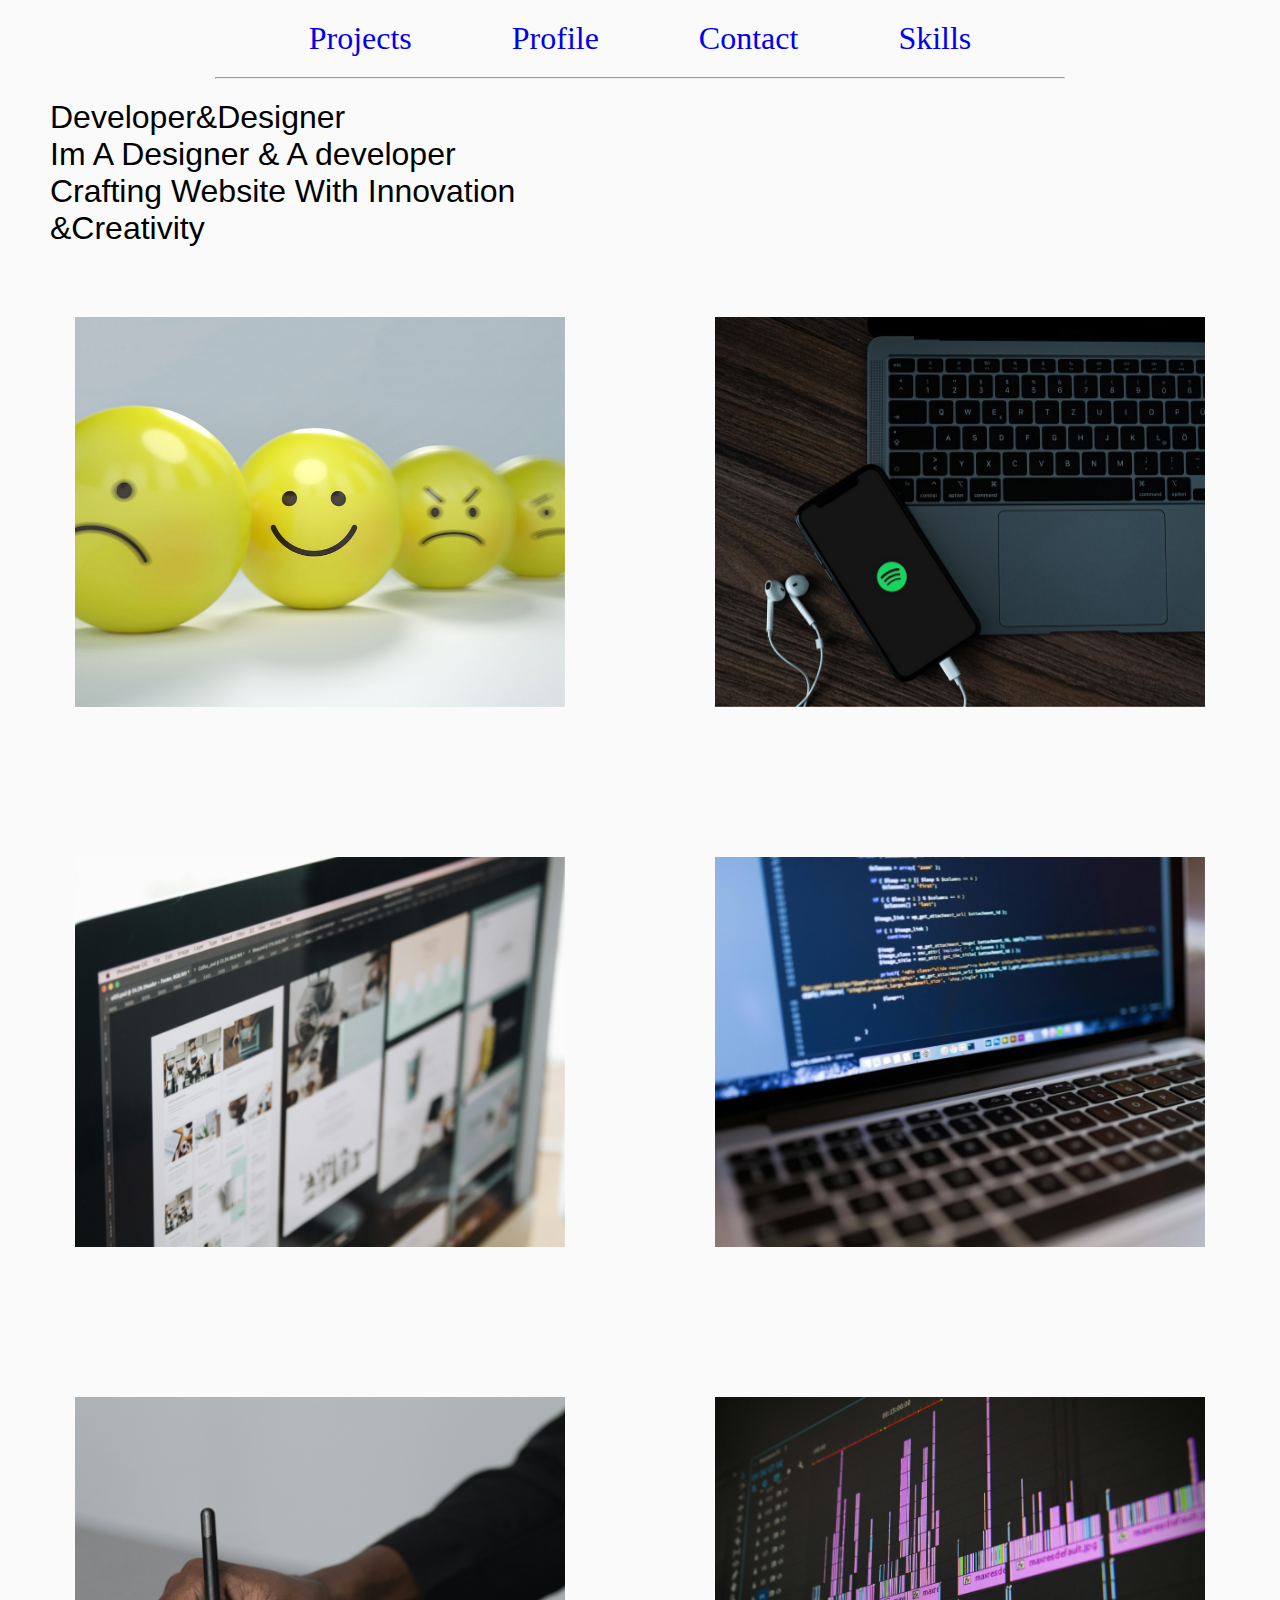
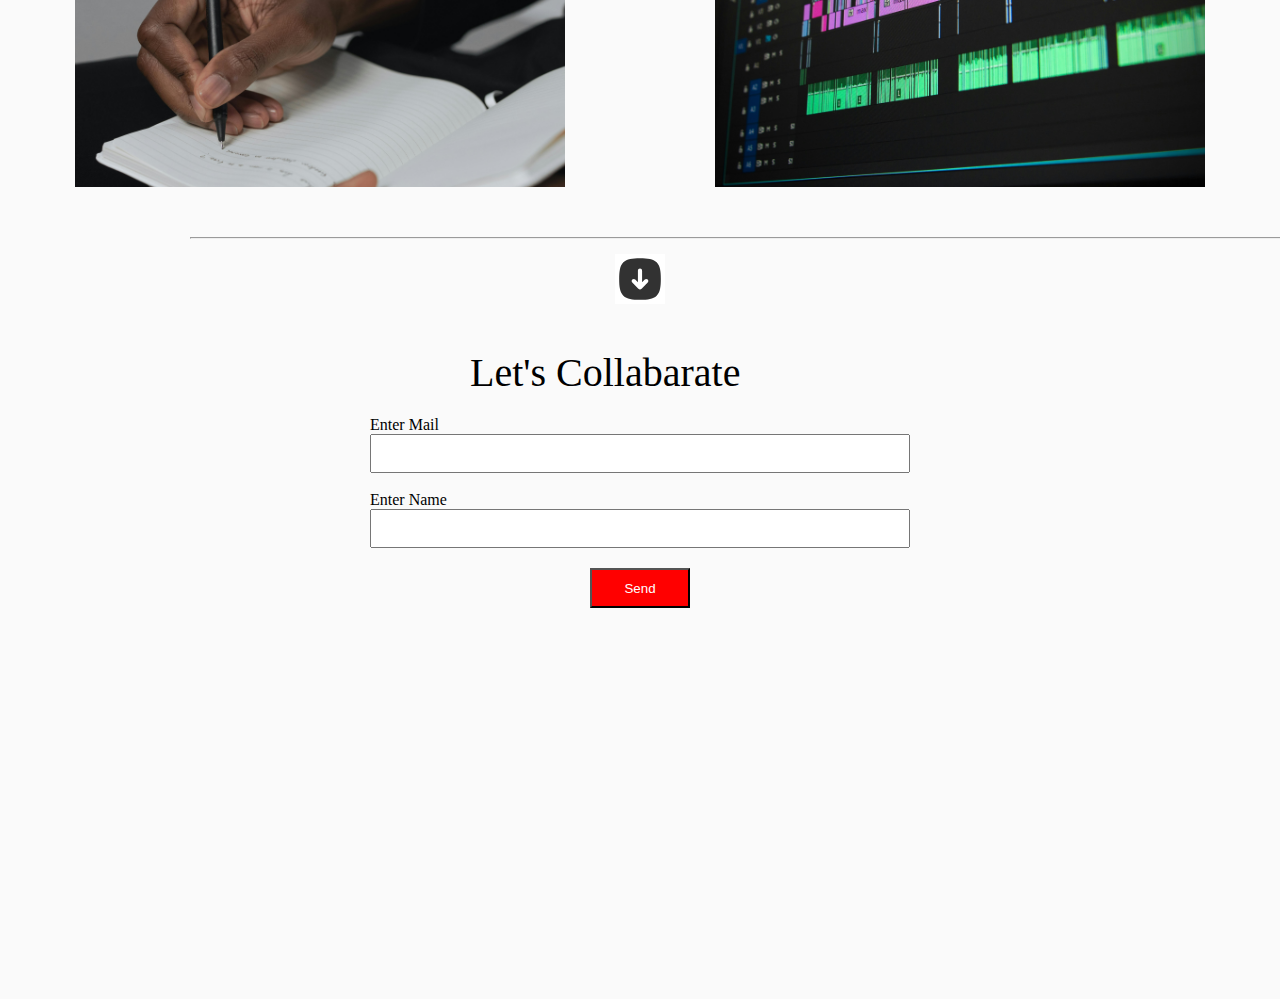
<file: index.html>
<!DOCTYPE html>
<html lang="en">
<head>
    <meta charset="UTF-8">
    <meta name="viewport" content="width=device-width, initial-scale=1.0">
    <title> document</title>
    <!-- <script src="https://unpkg.com/htmx.org@2.0.4" integrity="sha384-HGfztofotfshcF7+8n44JQL2oJmowVChPTg48S+jvZoztPfvwD79OC/LTtG6dMp+" crossorigin="anonymous"></script> -->
    <!-- <script src="https://cdn.tailwindcss.com"></script> -->
     <link rel="stylesheet" href="style.css">
</head>
<body>
     <header class="headSection"><!-- Head Section Nav links-->
            <nav class="navi">
                    <li>
                        <a href="#Projects">Projects</a>
                        <a href="profile.html">Profile</a>
                        <a href="contact.html">Contact</a>
                        <a href="skills.html">Skills</a>
                    </li>
                    <hr>
            </nav>
     </header>
     <div class="container">
          <p class="text">Developer&Designer
               <br>
               Im A Designer & A developer
               <br>
               Crafting Website With Innovation
               <br>
               &Creativity
          </p>
          <div class="projects"><!--projects-->
               <div class="box">
                    <div class="inner">
                        <div class="front">
                            <img src="smiley-2979107_1280.jpg" alt="#">
                        </div>
                        <div class="back">
                            <p class="ser">Developed A python Project Which Used ML to identify The emotion of person From the Speech</p>
                        </div>
                    </div>
                </div>
                
          <div class="box">
               <div class="inner">
                    <div class="front">
                        <img src="mobile-phone-6170575_1280.jpg" alt="#">
                    </div>
                    <div class="back">
                        <p class="spotify">Have Built Spotify clone Front End & Under Development</p>
                    </div>
                </div>
          </div>
          <div class="box">
               <div class="inner">
                    <div class="front">
                        <img src="pexels-tranmautritam-326514.jpg" alt="#">
                    </div>
                    <div class="back">
                        <p class="designer">Worked With clients of medical field have Well knowledge About Canva</p>
                    </div>
                </div>
          </div>
          <div class="box">
               <div class="inner">
                    <div class="front">
                        <img src="pexels-negativespace-34600.jpg" alt="#">
                    </div>
                    <div class="back">
                        <p class="wordpress">Also Built Multiple Pages With wordpress & have delivered project</p>
                    </div>
                </div>
          </div>
          <div class="box">
               <div class="inner">
                    <div class="front">
                        <img src="pexels-cottonbro-9064105.jpg" alt="#">
                    </div>
                    <div class="back">
                        <p class="Writer">Wrote Content for Pages Closely Worked With a Publisher Clients</p>
                    </div>
                </div>
          </div>
          <div class="box">
               <div class="inner">
                    <div class="front">
                        <img src="pexels-pixabay-257904.jpg" alt="#">
                    </div>
                    <div class="back">
                        <p class="video">Have delivered A 30 sec video ad to client also a Beginner editor!</p>
                    </div>
                </div>
            </div>
          </div>
          <hr class="downline">
          <div class="Collabrate"><!-- Footer Section-->
            <svg class="arrow" width="50px" height="60px" viewBox="0 0 24 24" fill="none" xmlns="http://www.w3.org/2000/svg">
                <rect width="24" height="24" fill="white"/>
                <path fill-rule="evenodd" clip-rule="evenodd" d="M7.25007 2.38782C8.54878 2.0992 10.1243 2 12 2C13.8757 2 15.4512 2.0992 16.7499 2.38782C18.06 2.67897 19.1488 3.176 19.9864 4.01358C20.824 4.85116 21.321 5.94002 21.6122 7.25007C21.9008 8.54878 22 10.1243 22 12C22 13.8757 21.9008 15.4512 21.6122 16.7499C21.321 18.06 20.824 19.1488 19.9864 19.9864C19.1488 20.824 18.06 21.321 16.7499 21.6122C15.4512 21.9008 13.8757 22 12 22C10.1243 22 8.54878 21.9008 7.25007 21.6122C5.94002 21.321 4.85116 20.824 4.01358 19.9864C3.176 19.1488 2.67897 18.06 2.38782 16.7499C2.0992 15.4512 2 13.8757 2 12C2 10.1243 2.0992 8.54878 2.38782 7.25007C2.67897 5.94002 3.176 4.85116 4.01358 4.01358C4.85116 3.176 5.94002 2.67897 7.25007 2.38782ZM13 8C13 7.44772 12.5523 7 12 7C11.4477 7 11 7.44772 11 8L11 13.5858L9.70711 12.2929C9.31658 11.9024 8.68342 11.9024 8.29289 12.2929C7.90237 12.6834 7.90237 13.3166 8.29289 13.7071L11.2059 16.6201C11.2209 16.6351 11.2363 16.6497 11.252 16.6637C11.4352 16.87 11.7024 17 12 17C12.2976 17 12.5648 16.87 12.748 16.6637C12.7637 16.6497 12.7791 16.6351 12.7941 16.6201L15.7071 13.7071C16.0976 13.3166 16.0976 12.6834 15.7071 12.2929C15.3166 11.9024 14.6834 11.9024 14.2929 12.2929L13 13.5858L13 8Z" fill="#323232"/>
                </svg>
            <div class="textbox">
                <h1 class="heading">Let's Collabarate</h1>
                <div class="credentials">
                Enter Mail
                <br>
                <input class="connect" type="email">
                <br>
                Enter Name
                <br>
                <input class="connect" type="email">
            </div>
            <button class="submit">Send </button>
            </div>
            </div>
     </div>
</body>
</html>
</file>
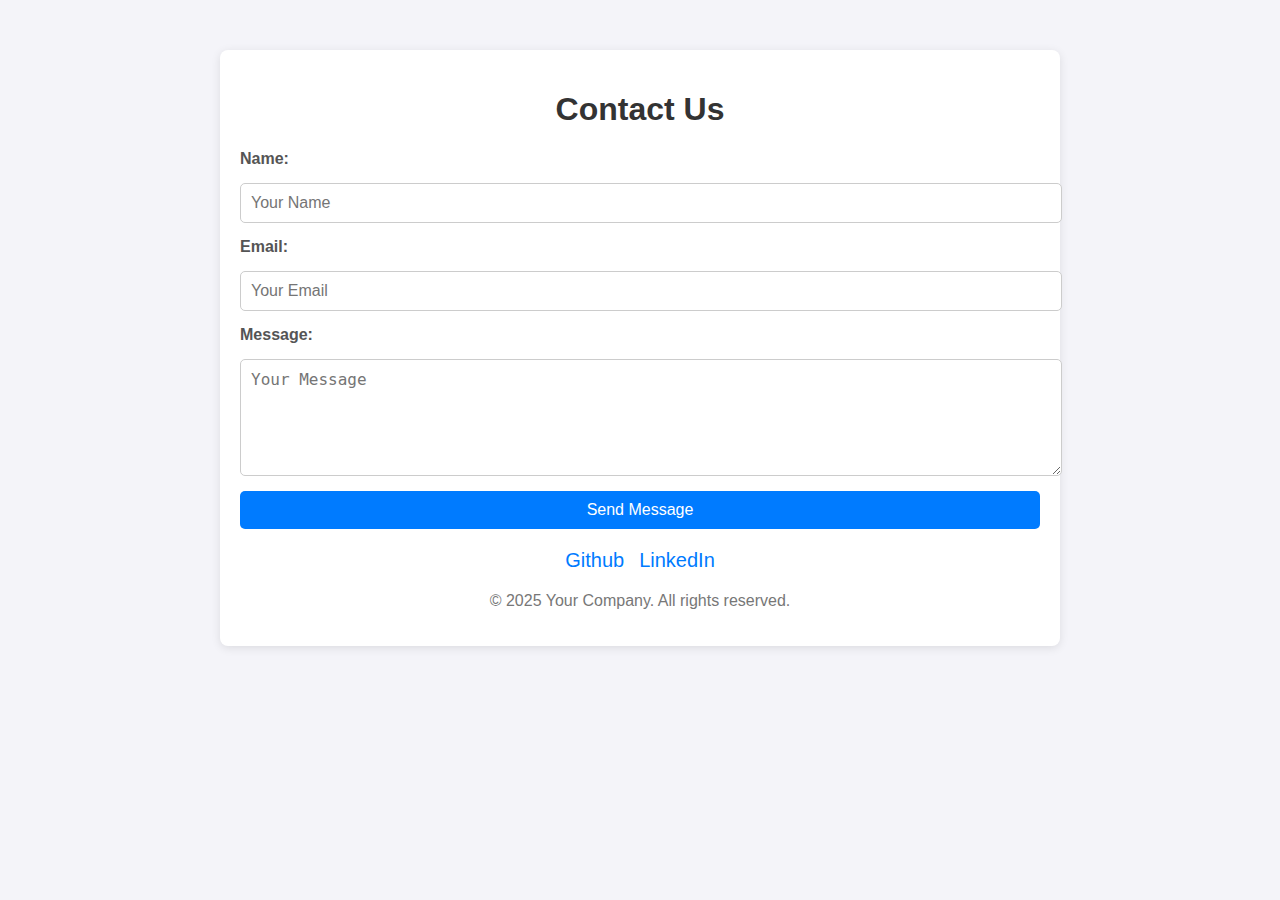
<file: contact.html>
<!DOCTYPE html>
<html lang="en">
<head>
    <meta charset="UTF-8">
    <meta name="viewport" content="width=device-width, initial-scale=1.0">
    <title>Contact Page</title>
    <link rel="stylesheet" href="contact.css">
</head>
<body>
    <div class="container">
        <h1>Contact Us</h1>
        <form action="#" method="post">
            <label for="name">Name:</label>
            <input type="text" id="name" name="name" placeholder="Your Name" required>

            <label for="email">Email:</label>
            <input type="email" id="email" name="email" placeholder="Your Email" required>

            <label for="message">Message:</label>
            <textarea id="message" name="message" rows="5" placeholder="Your Message" required></textarea>

            <button type="submit">Send Message</button>
        </form>
        <!-- <div class="footer">
            <p>&copy; 2025 Your Company. All rights reserved.</p>
        </div> -->
        <div class="social-media">
            <a href="https://github.com/Sagar-0812" target="_blank">Github</a>
            <a href="https://www.linkedin.com/in/sagar-sulikeri-680522242/">LinkedIn</a>
        </div>
        <div class="footer">
            <p>&copy; 2025 Your Company. All rights reserved.</p>
        </div>
    </div>
</body>
</html>
</file>
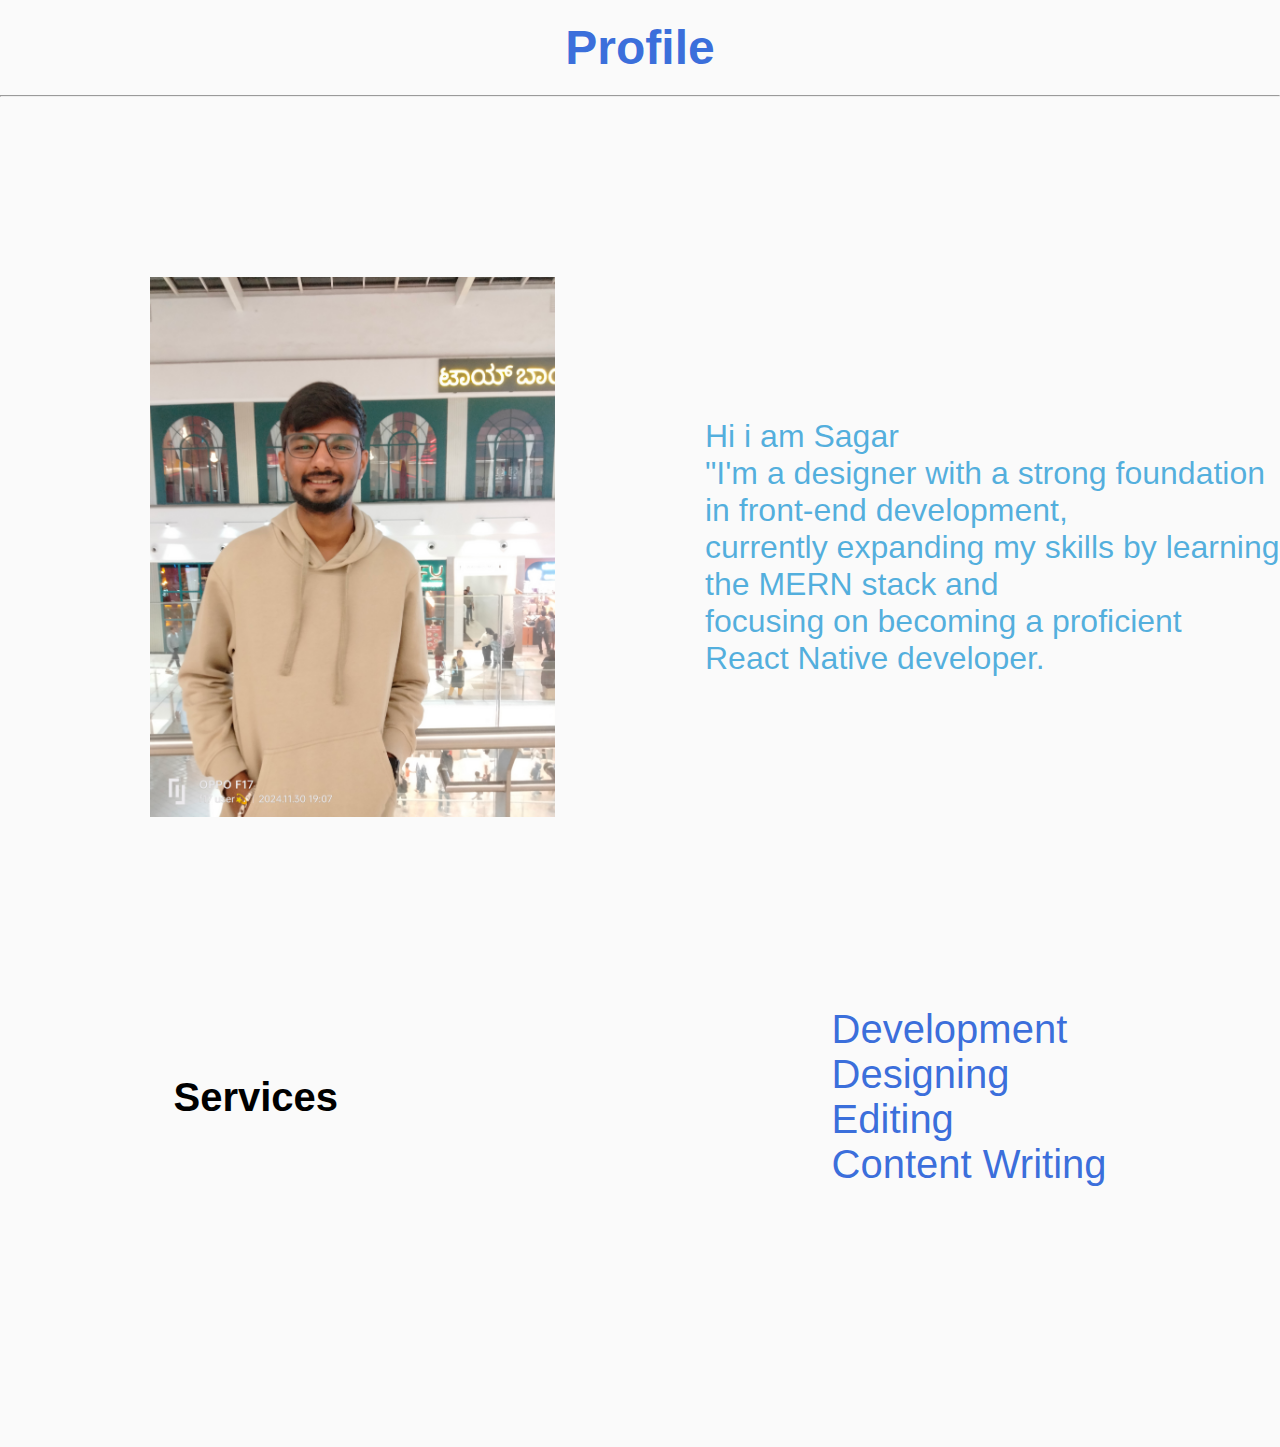
<file: profile.html>
<!DOCTYPE html>
<html lang="en">
<head>
    <meta charset="UTF-8">
    <meta name="viewport" content="width=device-width, initial-scale=1.0">
    <title>Document</title>
    <link rel="stylesheet" href="profile.css">
</head>
<body>
    <h1 class="header">Profile</h1>
    <hr>
    <div class="profile">
        <div class="photo">
            <!-- <hr class="hrline"> -->
            <img src="IMG20241130190730.jpg" alt="">
        </div>
        <div class="text">
            <p>Hi i am Sagar
                <br>
                "I'm a designer with a strong foundation in front-end development,<br> currently expanding my skills by learning the MERN stack and <br>focusing on becoming a proficient <br> React Native developer.
            </p>
        </div>
    </div>
    <div class="services">
       <div class="work">
        <h1 class="hs">Services</h1>
        <p class="serv">Development
            <br>
            Designing
            <br>
            Editing
            <br>
            Content Writing
        </p>
       </div>
    </div>
</body>
</html>
</file>
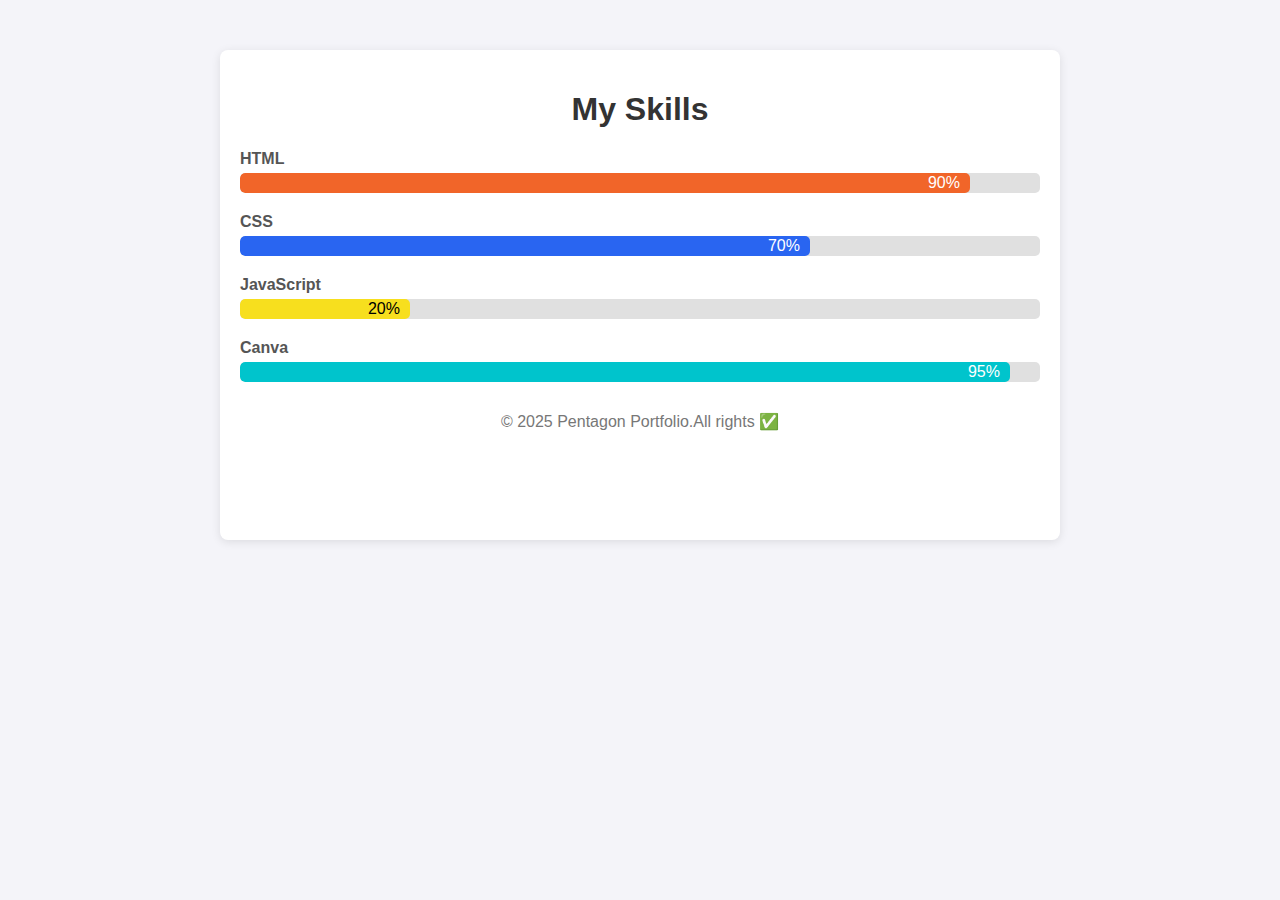
<file: skills.html>
<!DOCTYPE html>
<html lang="en">
<head>
    <meta charset="UTF-8">
    <meta name="viewport" content="width=device-width, initial-scale=1.0">
    <title>Skills Page</title>
    <link rel="stylesheet" href="skills.css">
</head>
<body>
    <div class="container">
        <h1>My Skills</h1>
        <div class="skill-bar">
            <label for="html">HTML</label>
            <div class="bar-container">
                <div class="bar html">90%</div>
            </div>
        </div>
        <div class="skill-bar">
            <label for="css">CSS</label>
            <div class="bar-container">
                <div class="bar css">70%</div>
            </div>
        </div>
        <div class="skill-bar">
            <label for="js">JavaScript</label>
            <div class="bar-container">
                <div class="bar js">20%</div>
            </div>
        </div>
        <div class="skill-bar">
            <label for="canva">Canva</label>
            <div class="bar-container">
                <div class="bar canva">95%</div>
            </div>
        </div>
        <div class="footer">
            <p>&copy; 2025 Pentagon Portfolio.All rights ✅</p>
        </div>
    </div>
</body>
</html>
</file>
<file: style.css>
* {
    margin: 0;
    padding: 0;
    box-sizing: border-box;
}
.headSection {
    display: flex;
    gap: 300px;
    background: #fafafaff;
    justify-content: center;
}
li {
    list-style: none;
    display: flex;
    justify-content: center;
    gap: 100px;
    margin: 20px 30px;
}
a {
    text-decoration: none;
    font-size: 2em;
}
hr {
    width: 850px;
}
a:hover {
    color: red;
    transition: 0.5s;
    transform: scale(1.1);
}
.container {
    background: #fafafaff;
    height: 280vh;
    width: 100%;
    margin: 0px 0px;
}
.text {
    color: black;
    font-size: 2em;
    font-family: 'Trebuchet MS', 'Lucida Sans Unicode', 'Lucida Grande', 'Lucida Sans', Arial, sans-serif;
}
p {
    padding: 20px 50px;
}
.projects {
    display: flex;
    justify-content: center; /* Center the items horizontally */
    align-items: center; /* Align the items vertically */
    margin: 50px 0; /* Add margin above and below */
    gap: 150px;
    flex-wrap: wrap;
    flex-direction: row;
}
.box {
    perspective: 1000px; /* Create a 3D perspective */
    height: 390px;
    width: 490px;
}
.box .inner {
    position: relative;
    width: 100%;
    height: 100%;
    transform-style: preserve-3d; /* Enable 3D transformation */
    transition: transform 0.9s; /* Smooth flipping transition */
}
.box:hover .inner {
    transform: rotateY(180deg); /* Flip  box on hover */
}
.box .front,
.box .back {
    position: absolute;
    width: 100%;
    height: 100%;
    backface-visibility: hidden; /* Hide the back side when not visible */
}
.box .front {
    z-index: 2; /* Keep the front side on top initially */
}
.box .back {
    background-color: black; /* Customize back color */
    color: white;
    display: flex;
    justify-content: center;
    align-items: center;
    transform: rotateY(180deg); /* Flip the back side */
}
img {
    height: 100%;
    width: 100%;
    object-fit: cover;
}
.ser{
    font-size: 2em;
    color: cornflowerblue;
    font-family: 'Gill Sans', 'Gill Sans MT', Calibri, 'Trebuchet MS', sans-serif;
}
.spotify{
    color: #1ed65eff;
    font-family: Georgia, 'Times New Roman', Times, serif;
    font-size: 2em;
}
.designer{
    color: burlywood;
    font-size: 2em;
    font-family: Verdana, Geneva, Tahoma, sans-serif;
}
.wordpress{
    color: #3858e8ff;
    font-size: 2em;
    font-family: Arial, Helvetica, sans-serif;
}
.Writer{
    color: orangered;
    font-size: 2em;
    font-family: Verdana, Geneva, Tahoma, sans-serif;
}
.video{
    color: coral;
    font-size: 2em;
    font-family: Arial, Helvetica, sans-serif;
}
.Collabrate{
    display: flex;
    justify-content: center;
    align-items: center;
    flex-direction: column;
}
.downline{
    margin: 0px 190px;
    width: 1130px;
}
.textbox{
    margin: 30px 0px;
}
.arrow{
    margin: 10px 100px;
}
.heading{
    font-size: 2.5em;
    font-weight: 100;
    margin: 0px 100px;
}
.connect{
    padding: 10px 5px;
}
.credentials{
    margin: 20px 0px;
    display: flex;
    flex-direction: column;
    justify-content: center;
}
.submit{
    height: 40px;
    width: 100px;
    display: flex;
    justify-content: center;
    align-items: center;
    margin: 10px 220px;
    background-color: red;
    color: white;
}
.submit:hover{
    color: black;
    background-color: white;
    transform: scale(1.1);
    transition: 0.5s;
}
</file>
<file: contact.css>
body {
    font-family: Arial, sans-serif;
    margin: 0;
    padding: 0;
    background-color: #f4f4f9;
}

.container {
    max-width: 800px;
    margin: 50px auto;
    padding: 20px;
    background: #fff;
    box-shadow: 0 2px 10px rgba(0, 0, 0, 0.1);
    border-radius: 8px;
}

h1 {
    text-align: center;
    color: #333;
}

form {
    display: flex;
    flex-direction: column;
    gap: 15px;
}

label {
    font-weight: bold;
    color: #555;
}

input, textarea {
    width: 100%;
    padding: 10px;
    border: 1px solid #ccc;
    border-radius: 5px;
    font-size: 16px;
}

input:focus, textarea:focus {
    border-color: #007bff;
    outline: none;
    box-shadow: 0 0 5px rgba(0, 123, 255, 0.5);
}

button {
    padding: 10px 20px;
    background-color: #007bff;
    color: #fff;
    border: none;
    border-radius: 5px;
    font-size: 16px;
    cursor: pointer;
    transition: background-color 0.3s ease;
}

button:hover {
    background-color: #0056b3;
}

.footer {
    text-align: center;
    margin-top: 20px;
    color: #777;
}

.social-media {
    display: flex;
    justify-content: center;
    gap: 15px;
    margin-top: 20px;
}

.social-media a {
    color: #007bff;
    text-decoration: none;
    font-size: 20px;
    transition: color 0.3s ease;
}

.social-media a:hover {
    color: #0056b3;
}
</file>
<file: profile.css>
*{
    margin: 0;
    padding: 0;
    box-sizing: border-box;
}
.hrline{
    margin: 10px 50px;
}
img{
    height: 60vh;
    margin: 0px 150px;
}
.profile{
    display: flex;
    justify-content: space-around;
    align-items: center;
    background-color: #fafafaff;
    height: 100vh;
}
.text{
    /* display: flex; */
    /* justify-content: center;
    align-items: center; */
    font-size: 2em;
}
.photo{
    display: flex;
    justify-content: center;
    align-items: center;
}
p{
    color: hsla(200, 84%, 45%, 0.727);
    font-family: 'Gill Sans', 'Gill Sans MT', Calibri, 'Trebuchet MS', sans-serif;
}
.header{
    display: flex;
    color: hsla(221, 86%, 45%, 0.827);
    justify-content: center;
    font-size: 3em;
    padding: 20px 0px;
    background-color: #fafafaff;
    font-family: 'Segoe UI', Tahoma, Geneva, Verdana, sans-serif;
}
.services{
    background-color: #fafafaff;
    height: 50vh;
    font-family: 'Trebuchet MS', 'Lucida Sans Unicode', 'Lucida Grande', 'Lucida Sans', Arial, sans-serif;
    font-weight: 50;
    /* flex-direction: column; */
}
.serv{
    margin: 10px 0px;
    font-size: 2.5em;
    color: hsla(221, 86%, 45%, 0.827);
}
.work{
    display: flex;
    align-items: center;
    gap: 20em;
    justify-content: space-evenly;
}
.hs{
    font-size: 2.5em;
}
</file>
<file: skills.css>
body {
    font-family: Arial, sans-serif;
    margin: 0;
    padding: 0;
    background-color: #f4f4f9;
}

.container {
    max-width: 800px;
    height:50vh;
    margin: 50px auto;
    padding: 20px;
    background: #fff;
    box-shadow: 0 2px 10px rgba(0, 0, 0, 0.1);
    border-radius: 8px;
}

h1 {
    text-align: center;
    color: #333;
}

.skill-bar {
    margin: 20px 0;
}

.skill-bar label {
    font-weight: bold;
    color: #555;
    display: block;
    margin-bottom: 5px;
}

.bar-container {
    background-color: #e0e0e0;
    border-radius: 5px;
    overflow: hidden;
    height: 20px;
}

.bar {
    height: 100%;
    text-align: right;
    line-height: 20px;
    color: #fff;
    padding-right: 10px;
    border-radius: 5px;
}

.html {
    width: 90%;
    background-color: #f16529;
}

.css {
    width: 70%;
    background-color: #2965f1;
}

.js {
    width: 20%;
    background-color: #f7df1e;
    color: #000;
}

.canva {
    width: 95%;
    background-color: #00c4cc;
}

.footer {
    text-align: center;
    margin-top: 30px;
    color: #777;
}
</file>
